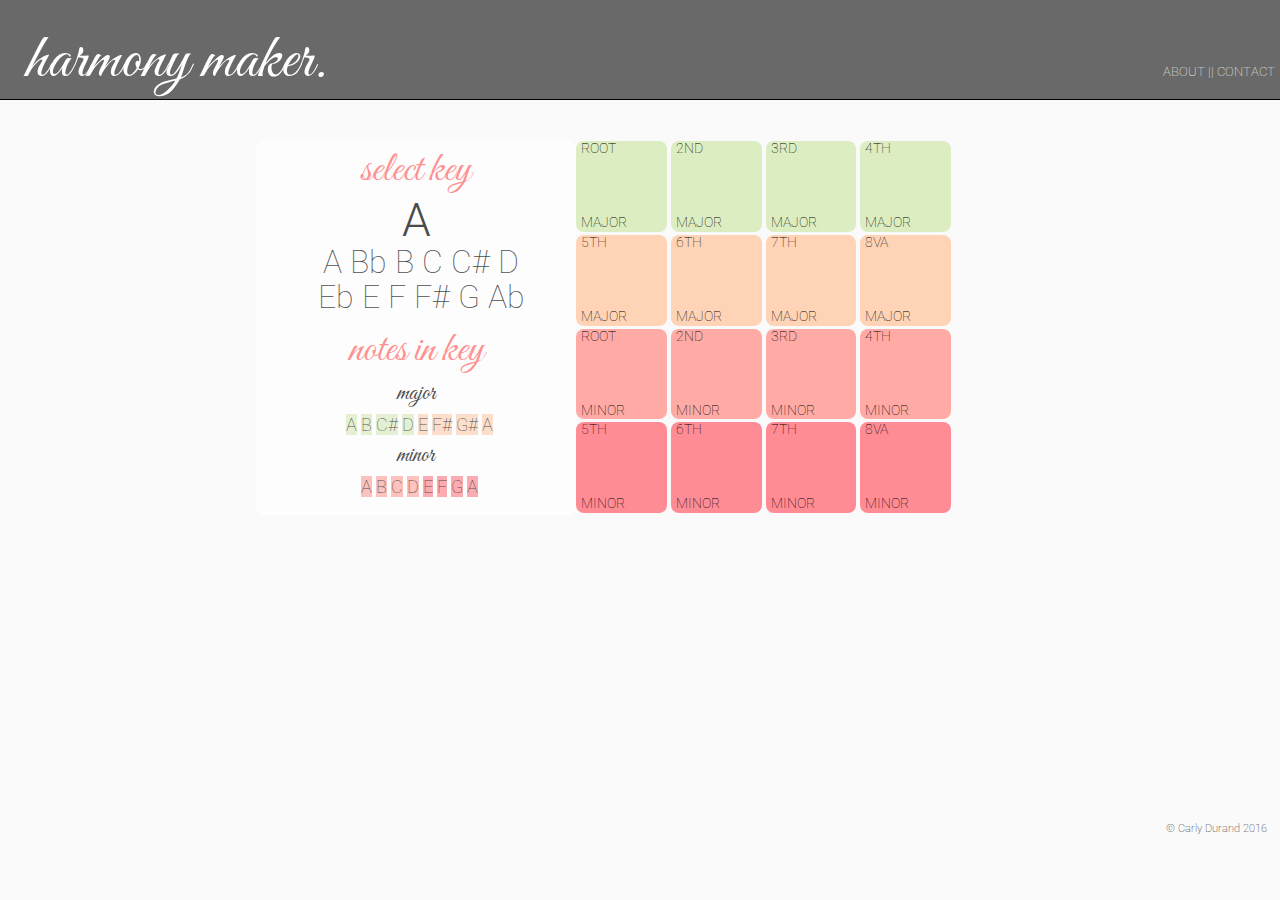
<file: index.html>
<!DOCTYPE html>
	<html>
	<head>
		<link rel="stylesheet" type="text/css" href="css/reset.css">
		<link rel="stylesheet" type="text/css" href="css/colorbox.css">
		<link rel="stylesheet" type="text/css" href="css/styles.css">
		<link rel="icon" href="images/harmonyfavicon.ico">
		<link href='https://fonts.googleapis.com/css?family=Great+Vibes|Roboto:400,100,300' rel='stylesheet' type='text/css'>
		<meta name="viewport" content="width=device-width, initial-scale=1">
		<title>harmony maker.</title>
	</head>
	<body>
		<div class="containerOne" >
			<header>
				<a id="logo" href="index.html">harmony maker.</a>
				<nav>
					<ul id="mainNav">
						<li><a class='inline' href="#inline_content">ABOUT</a></li>
						<li>||</li>
						<li><a href="contact.html">CONTACT</a></li>
					</ul>
				</nav>
			</header>

			<div style='display:none'>
				<audio id="AudioTriggerA" preload="auto">
					<source src="audio/A.mp3" controls></source>
				</audio>
				<audio id="AudioTriggerBb" preload="auto">
					<source src="audio/Bb.mp3" controls></source>
				</audio>
				<audio id="AudioTriggerB" preload="auto">
					<source src="audio/B.mp3" controls></source>
				</audio>
				<audio id="AudioTriggerC" preload="auto">
					<source src="audio/C.mp3" controls></source>
				</audio>
				<audio id="AudioTriggerCsharp" preload="auto">
					<source src="audio/Csharp.mp3" controls></source>
				</audio>
				<audio id="AudioTriggerD" preload="auto">
					<source src="audio/D.mp3" controls></source>
				</audio>
				<audio id="AudioTriggerEb" preload="auto">
					<source src="audio/Eb.mp3" controls></source>
				</audio>
				<audio id="AudioTriggerE" preload="auto">
					<source src="audio/E.mp3" controls></source>
				</audio>
				<audio id="AudioTriggerF" preload="auto">
					<source src="audio/F.mp3" controls></source>
				</audio>
				<audio id="AudioTriggerFsharp" preload="auto">
					<source src="audio/Fsharp.mp3" controls></source>
				</audio>
				<audio id="AudioTriggerG" preload="auto">
					<source src="audio/G.mp3" controls></source>
				</audio>
				<audio id="AudioTriggerAb" preload="auto">
					<source src="audio/Ab.mp3" controls></source>
				</audio>
				<audio id="AudioTriggerHighA" preload="auto">
					<source src="audio/HighA.mp3" controls></source>
				</audio>
				<audio id="AudioTriggerHighBb" preload="auto">
					<source src="audio/HighBb.mp3" controls></source>
				</audio>
				<audio id="AudioTriggerHighB" preload="auto">
					<source src="audio/HighB.mp3" controls></source>
				</audio>
				<audio id="AudioTriggerHighC" preload="auto">
					<source src="audio/HighC.mp3" controls></source>
				</audio>
				<audio id="AudioTriggerHighCsharp" preload="auto">
					<source src="audio/HighCsharp.mp3" controls></source>
				</audio>
				<audio id="AudioTriggerHighD" preload="auto">
					<source src="audio/HighD.mp3" controls></source>
				</audio>
				<audio id="AudioTriggerHighEb" preload="auto">
					<source src="audio/HighEb.mp3" controls></source>
				</audio>
				<audio id="AudioTriggerHighE" preload="auto">
					<source src="audio/HighE.mp3" controls></source>
				</audio>
				<audio id="AudioTriggerHighF" preload="auto">
					<source src="audio/HighF.mp3" controls></source>
				</audio>
				<audio id="AudioTriggerHighFsharp" preload="auto">
					<source src="audio/HighFsharp.mp3" controls></source>
				</audio>
				<audio id="AudioTriggerHighG" preload="auto">
					<source src="audio/HighG.mp3" controls></source>
				</audio>
				<audio id="AudioTriggerHighAb" preload="auto">
					<source src="audio/HighAb.mp3" controls></source>
				</audio>
			</div>
		</div>
		<div class="containerTwo">
				<section>
					<aside>
						<h2>select key</h2>
						<h3 id="keySelected">A</h3>

						<ul class="subNav" id="sNr1">
							<li><a id="a" href="#">A</a></li>
							<li><a id="bb" href="#">Bb</a></li>
							<li><a id="b" href="#">B</a></li>
							<li><a id="c" href="#">C</a></li>
							<li><a id="cSharp" href="#">C#</a></li>
							<li><a id="d" href="#">D</a></li>
						</ul>
						<ul class="subNav" id="sNr2">
							<li><a id="eb" href="#">Eb</a></li>
							<li><a id="e" href="#">E</a></li>
							<li><a id="f" href="#">F</a></li>
							<li><a id="fSharp" href="#">F#</a></li>
							<li><a id="g" href="#">G</a></li>
							<li><a id="ab" href="#">Ab</a></li>
						</ul>

						<h2>notes in key</h2>
						<h4>major</h4>
						<ul id="majorScale">
							<li id="majorScale1">A</li>
							<li id="majorScale2">B</li>
							<li id="majorScale3">C#</li>
							<li id="majorScale4">D</li>
							<li id="majorScale5">E</li>
							<li id="majorScale6">F#</li>
							<li id="majorScale7">G#</li>
							<li id="majorScale8">A</li>
						</ul>

						<h4>minor</h4>
						<ul id="minorScale">
							<li id="minorScale1">A</li>
							<li id="minorScale2">B</li>
							<li id="minorScale3">C</li>
							<li id="minorScale4">D</li>
							<li id="minorScale5">E</li>
							<li id="minorScale6">F</li>
							<li id="minorScale7">G</li>
							<li id="minorScale8">A</li>
						</ul>
					</aside>
				
					<div class="padContainer">
						<!-- row 1 -->
						<div class="rowOne" id="majorRoot">
							<p>ROOT</p>	
							<p><span>MAJOR</span></p>
						</div>
						<div class="rowOne" id="major2nd">
							<p>2ND</p>	
							<p><span>MAJOR</span></p>
						</div>
						<div class="rowOne" id="major3rd">
							<p>3RD</p>
							<p><span>MAJOR</span></p>
						</div>
						<div class="rowOne" id="major4th">
							<p>4TH</p>	
							<p><span>MAJOR</span></p>
						</div>
						<!-- row 2 -->
						<div class="rowTwo" id="major5th">
							<p>5TH</p>	
							<p><span>MAJOR</span></p>
						</div>
						<div class="rowTwo" id="major6th">
							<p>6TH</p>	
							<p><span>MAJOR</span></p>
						</div>
						<div class="rowTwo" id="major7th">
							<p>7TH</p>	
							<p><span>MAJOR</span></p>
						</div>
						<div class="rowTwo" id="major8va">
							<p>8VA</p>	
							<p><span>MAJOR</span></p>
						</div>
						<!-- row 3 -->
						<div class="rowThree" id="minorRoot">
							<div id="playBankA1m"></div>	
							<p>ROOT</p>	
							<p><span>MINOR</span></p>
						</div>
						<div class="rowThree" id="minor2nd">
							<div id="playBankA2m"></div>
							<p>2ND</p>	
							<p><span>MINOR</span></p>
						</div>
						<div class="rowThree" id="minor3rd">
							<div id="playBankA3m"></div>
							<p>3RD</p>
							<p><span>MINOR</span></p>	
						</div>
						<div class="rowThree" id="minor4th">
							<div id="playBankA4m"></div>
							<p>4TH</p>	
							<p><span>MINOR</span></p>
						</div>
						<!-- row 4 -->
						<div class="rowFour" id="minor5th">
							<div id="playBankA5m"></div>
							<p>5TH</p>	
							<p><span>MINOR</span></p>
						</div>
						<div class="rowFour" id="minor6th">
							<div id="playBankA6m"></div>
							<p>6TH</p>	
							<p><span>MINOR</span></p>
						</div>
						<div class="rowFour" id="minor7th">
							<div id="playBankA7m"></div>
							<p>7TH</p>	
							<p><span>MINOR</span></p>
						</div>
						<div class="rowFour" id="minor8va">
							<div id="playBankA8m"></div>
							<p>8VA</p>	
							<p><span>MINOR</span></p>
						</div>
					</div>
			</section>			
	
		</div>

		<!-- This contains the hidden content for inline calls -->
		<div style='display:none'>
			<div id='inline_content'>
				<p>Welcome to <span>Harmony Maker.</span></p>
				<br>
				<p>Use numbers 1 - 8 to control the major scale</p> 
				<p>Use Q W E R T Y U I to control the minor scale.</p>
				<br>
				<p>Select which key you would like to harmonize.</p>
				<p>See the notes in each major and minor scale.</p>
				<br>
				<p>Make your HARMONY.</p>
			</div>
		</div>
			

		<footer>
			<p>&#169; Carly Durand 2016</p>
		</footer>

		<script type="text/javascript" src="js/jquery-2.1.4.js"></script>
		<script type="text/javascript" src="js/jquery.colorbox.js"></script>
		<script type="text/javascript" src="js/index.js"></script>
	</body>
</html>
</file>
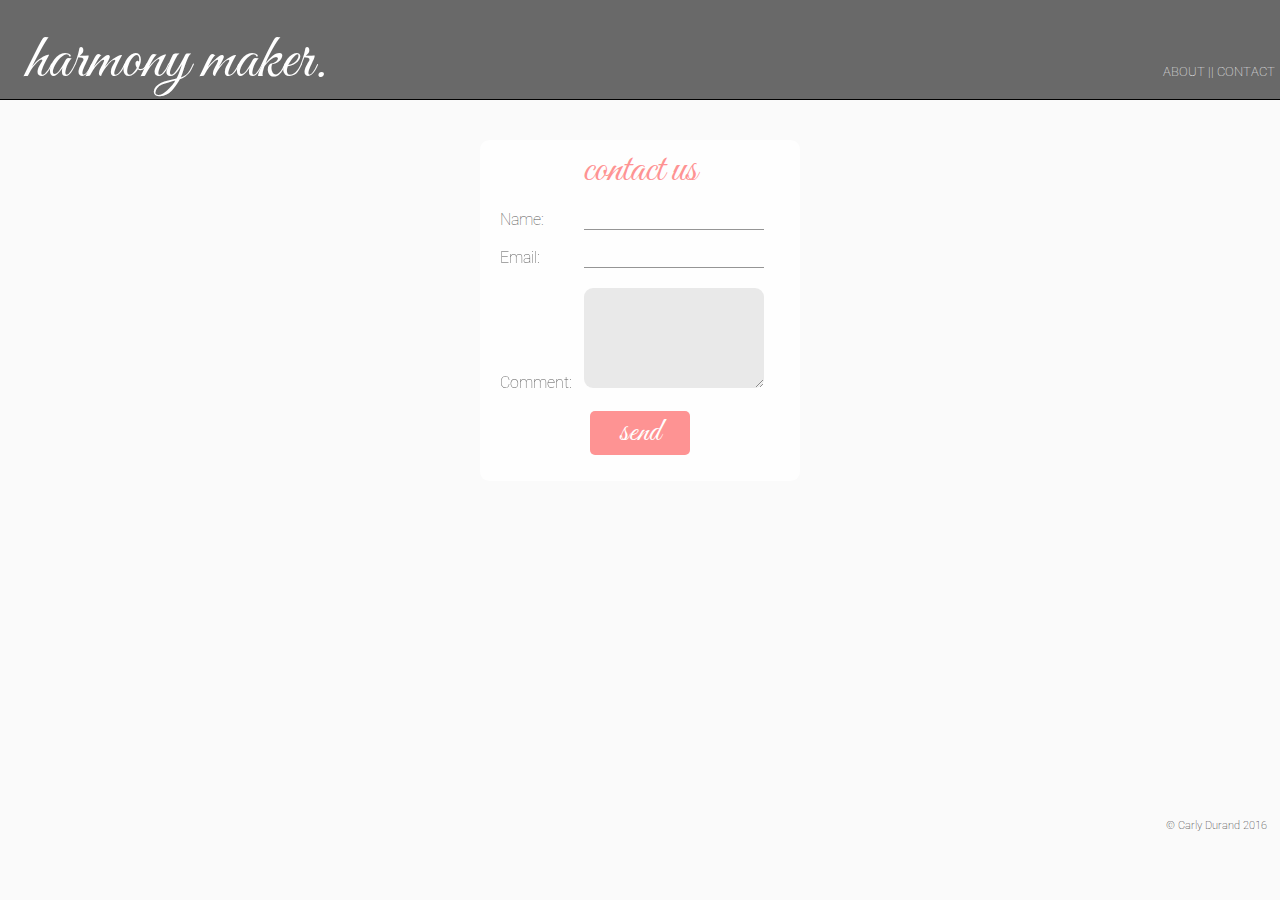
<file: contact.html>
<!DOCTYPE html>
	<html>
	<head>
		<link rel="stylesheet" type="text/css" href="css/reset.css">
		<link rel="stylesheet" type="text/css" href="css/colorbox.css">
		<link rel="stylesheet" type="text/css" href="css/styles.css">
		<link rel="icon" href="images/harmonyfavicon.ico">
		<link href='https://fonts.googleapis.com/css?family=Great+Vibes|Roboto:400,100,300' rel='stylesheet' type='text/css'>
		<meta name="viewport" content="width=device-width, initial-scale=1">
		<title>harmony maker.</title>
	</head>
	<body>
		<div class="containerOne" >
			<header>
				<a id="logo" href="index.html">harmony maker.</a>
				<nav>
					<ul id="mainNav">
						<li><a class='inline' href="#inline_content">ABOUT</a></li>
						<li>||</li>
						<li><a href="contact.html">CONTACT</a></li>
					</ul>
				</nav>
			</header>
		</div>	
		<div class="containerTwo">
				<section>
					<form action="http://formspree.io/humphriescarly@gmail.com" method="POST">
						<h2>contact us</h2>
				        <ul class="contact">
					        <li>
						        <label for="text"> Name:</label>
						        <input type="text" name="name">
						    </li>
					        <li>
						        <label for="email"> Email:</label>
						        <input type="text" name="_replyto">
					        </li>

					        <li>
						        <label> Comment: </label>
						        <textarea name="comments"></textarea>
					        </li>

					        <!-- this is the page that will be displayed after some submits the form -->
					        <input type="hidden" name="_next" class="inline" value="index.html" />
					    </ul> 
				        
				        <button name="submit">
				          send
			    	    </button>
				    </form>
				</section>
		</div>	

		<!-- This contains the hidden content for inline calls -->
		<div style='display:none'>
			<div id='inline_content'>
				<p>Welcome to <span>Harmony Maker.</span></p>
				<br>
				<p>Use numbers 1 - 8 to control the major scale</p> 
				<p>Use Q W E R T Y U I to control the minor scale.</p>
				<br>
				<p>Select which key you would like to harmonize.</p>
				<p>See the notes in each major and minor scale.</p>
				<br>
				<p>Make your HARMONY.</p>
			</div>
		</div>
			
		
		<footer>
			<p>&#169; Carly Durand 2016</p>
		</footer>

		<script type="text/javascript" src="js/jquery-2.1.4.js"></script>
		<script type="text/javascript" src="js/jquery.colorbox.js"></script>
		<script type="text/javascript" src="js/index.js"></script>
	</body>
</html>
</file>
<file: css/colorbox.css>
/*
    Colorbox Core Style:
    The following CSS is consistent between example themes and should not be altered.
*/
#colorbox, #cboxOverlay, #cboxWrapper{position:absolute; top:0; left:0; z-index:9999; overflow:hidden; -webkit-transform: translate3d(0,0,0);}
#cboxWrapper {max-width:none;}
#cboxOverlay{position:fixed; width:100%; height:100%;}
#cboxMiddleLeft, #cboxBottomLeft{clear:left;}
#cboxContent{position:relative;}
#cboxLoadedContent{overflow:auto; -webkit-overflow-scrolling: touch;}
#cboxTitle{margin:0;}
#cboxLoadingOverlay, #cboxLoadingGraphic{position:absolute; top:0; left:0; width:100%; height:100%;}
#cboxPrevious, #cboxNext, #cboxClose, #cboxSlideshow{cursor:pointer;}
.cboxPhoto{float:left; margin:auto; border:0; display:block; max-width:none; -ms-interpolation-mode:bicubic;}
.cboxIframe{width:100%; height:100%; display:block; border:0; padding:0; margin:0;}
#colorbox, #cboxContent, #cboxLoadedContent{box-sizing:content-box; -moz-box-sizing:content-box; -webkit-box-sizing:content-box; border-style: none;}

/* 
    User Style:
    Change the following styles to modify the appearance of Colorbox.  They are
    ordered & tabbed in a way that represents the nesting of the generated HTML.
*/
#cboxOverlay{background:url(../images/overlay.png) repeat 0 0; opacity: 0.9; filter: alpha(opacity = 20); border-style: none;}
#colorbox{outline:0; border-style: none;}
    #cboxTopLeft{width:21px; height:21px; background:url(../images/controls.png) no-repeat -101px 0;}
    #cboxTopRight{width:21px; height:21px; background:url(../images/controls.png) no-repeat -130px 0;}
    #cboxBottomLeft{width:21px; height:21px; background:url(../images/controls.png) no-repeat -101px -29px;}
    #cboxBottomRight{width:21px; height:21px; background:url(../images/controls.png) no-repeat -130px -29px;}
    #cboxMiddleLeft{width:21px; background:url(../images/controls.png) left top repeat-y;}
    #cboxMiddleRight{width:21px; background:url(../images/controls.png) right top repeat-y;}
    #cboxTopCenter{height:21px; background:url(../images/border.png) 0 0 repeat-x;}
    #cboxBottomCenter{height:21px; background:url(../images/border.png) 0 -29px repeat-x;}
    #cboxContent{background:#fff; overflow:hidden;}
        .cboxIframe{background:#fff; }
        #cboxError{padding:50px; border:1px solid #ccc;}
        #cboxLoadedContent{margin-bottom:28px;}
        #cboxTitle{position:absolute; bottom:4px; left:0; text-align:center; width:100%; color:#949494;}
        #cboxCurrent{position:absolute; bottom:4px; left:58px; color:#949494;}
        #cboxLoadingOverlay{background:url(../images/loading_background.png) no-repeat center center;}
        #cboxLoadingGraphic{background:url(../images/loading.gif) no-repeat center center;}

        /* these elements are buttons, and may need to have additional styles reset to avoid unwanted base styles */
        #cboxPrevious, #cboxNext, #cboxSlideshow, #cboxClose {border:0; padding:0; margin:0; overflow:visible; width:auto; background:none; border-style: none;}
        
        /*avoid outlines on :active (mouseclick), but preserve outlines on :focus (tabbed navigating) */
        #cboxPrevious:active, #cboxNext:active, #cboxSlideshow:active, #cboxClose:active {outline:0; border-style: none;}*/

        /*#cboxSlideshow{position:absolute; bottom:4px; right:30px; color:#0092ef;}*/
        #cboxPrevious{position:absolute; bottom:0; left:0; background:url(../images/controls.png) no-repeat -75px 0; width:25px; height:25px; text-indent:-9999px; border-style: none;}
        #cboxPrevious:hover{background-position:-75px -25px; border-style: none;}
        #cboxNext{position:absolute; bottom:0; left:27px; background:url(../images/controls.png) no-repeat -50px 0; width:25px; height:25px; text-indent:-9999px; border-style: none;}
        #cboxNext:hover{background-position:-50px -25px; border-style: none;}
        #cboxClose{position:absolute; bottom:0; right:0; background:url(../images/controls.png) no-repeat -25px 0; width:25px; height:25px; text-indent:-9999px; border-style: none;}
        #cboxClose:hover{background-position:-25px -25px; border-style: none;}

/*
  The following fixes a problem where IE7 and IE8 replace a PNG's alpha transparency with a black fill
  when an alpha filter (opacity change) is set on the element or ancestor element.  This style is not applied to or needed in IE9.
  See: http://jacklmoore.com/notes/ie-transparency-problems/
*/
.cboxIE #cboxTopLeft,
.cboxIE #cboxTopCenter,
.cboxIE #cboxTopRight,
.cboxIE #cboxBottomLeft,
.cboxIE #cboxBottomCenter,
.cboxIE #cboxBottomRight,
.cboxIE #cboxMiddleLeft,
.cboxIE #cboxMiddleRight {
    filter: progid:DXImageTransform.Microsoft.gradient(startColorstr=#00FFFFFF,endColorstr=#00FFFFFF);
}
</file>
<file: css/styles.css>
/*font-family: 'Roboto', sans-serif; (100 300 400)
font-family: 'Great Vibes', cursive; (400)*/

*, *:before, *:after {
	-moz-box-sizing: border-box;
	-webkit-box-sizing: border-box;
	box-sizing: border-box;
	outline: none;
}

html {
	width: 100%;
	margin: 0 auto;
	font-size: 100%;
}

body {
	background-color: #fafafa;
}

/*HEADER ELEMENTS*/
/*Class*/
.containerOne {
	background-color: #696969;
	width: 100%;
	height: 100px;
	border-bottom: none;
}
/*html5*/
header {
	background-color: #696969;
	margin: 0 auto;
	width: 100%;
	height: 100px;
	padding-top: 1%;
	padding-left: 2%;
	border-bottom: #000 solid 1px;
	border-bottom-style: double;
}

nav {
	display: inline-block;
	float: right;
}

/*IDs*/
#logo {
	font-family: 'Great Vibes', sans-serif; 
	font-weight: 400;
	color: #FFF;
	font-size: 2.5em;
	display: inline-block;
	padding-top: 32px;
}

ul#mainNav {
	font-family: 'Roboto', sans-serif;
	font-weight: 100;
	color: #FFF;
	font-size: 0.8em;
	padding-top: 53px;
	padding-right: 5px;
}

#mainNav a {
	color: #FFF;
	text-decoration: none;
	border-style: none;
}

/*INDEX MAIN CONTENT ELEMENTS*/
/*Class of Main Container*/
.containerTwo {
	background-color: #fafafa;
	width: 100%;
	height: 80vh;
	display: inline-block;
	border: none;
}
/*html5*/
/*ASIDE SUBNAV*/
aside {
	width: 25%;
	min-width: 320px;
	height: 375px;
	padding-bottom: 2%;
	border-radius: 9px;
	display: block;
	background-color: #FFF;
	opacity: 0.7;
	margin: 40px auto 0 auto;
}

ul.subNav {
	font-family: 'Roboto', sans-serif;
	font-weight: 100;
	color: #000;
	font-size: 2em;
	padding-left: 10px;
	text-align: center;
}

li {
	display: inline;
}

.subNav a:hover {
	color: #ff6666;
	text-decoration: none;
}

/*SUBNAVROW1*/
#sNr1 {
	padding-top: 1%;
}
/*SUBNAVROW2*/
#sNr2 {
	padding-top: 1%;
	margin-bottom: 2%;
}

/*STYLE FOR SCALES AT BOTTOM OF ASIDE*/
#majorScale {
	font-family: 'Roboto', sans-serif;
	font-weight: 100;
	color: #000;
	font-size: 1.125em;
	text-align: center;
	margin-left: 2%; 
}

#minorScale {
	font-family: 'Roboto', sans-serif;
	font-weight: 100;
	color: #000;
	font-size: 1.125em;
	text-align: center;
	margin-left: 2%; 
}

#majorScale1, #majorScale2, #majorScale3, #majorScale4 {
	background-color: #dcedc1;
}

#majorScale5, #majorScale6, #majorScale7, #majorScale8 {
	background-color: #ffd3b6;
}

#minorScale1, #minorScale2, #minorScale3, #minorScale4 {
	background-color: #ffaaa5;
}

#minorScale5, #minorScale6, #minorScale7, #minorScale8 {
	background-color: #ff8b94
}

/*CLASS FOR MIDDLE OF PAGE - CONTAINING ALL PADS*/
.padContainer {
	width: 320px;
	min-width: 320px;
	min-height: 320px;
	display: block;
	margin: 40px auto 0 auto;
} 

#embedPlayer {
	position: absolute;
}

/*PADS 1 - 4*/
.rowOne {
	background-color: #dcedc1;
	height: 77px;
	width: 77px;
	border-radius: 8px;
	display: inline-block;
}
/*PADS 5 - 8*/
.rowTwo {
	background-color: #ffd3b6;
	height: 77px;
	width: 77px;
	border-radius: 8px;
	display: inline-block;
	margin-top: 3px;
}
/*PADS 9 - 12*/
.rowThree {
	background-color: #ffaaa5;
	height: 77px;
	width: 77px;
	border-radius: 8px;
	display: inline-block;
	margin-top: 3px;
}
/*PADS 13 - 16*/
.rowFour {
	background-color: #ff8b94;
	height: 77px;
	width: 77px;
	border-radius: 8px;
	display: inline-block;
	margin-top: 3px;
}

/*html5*/
/*RIGHT OF PAGE*/
section {
	display: block;
	margin: 0 auto;
	width: 100%;
}

/*TEXT STYLES*/

h2 {
	font-family: 'Great Vibes', sans-serif; 
	font-weight: 400;
	color: #ff6666;
	font-size: 2.625em;
	text-align: center;
	padding-top: 10px;
}

h3 {
	font-family: 'Roboto', sans-serif; 
	font-weight: 300;
	color: #000;
	font-size: 2.875em;
	padding-top: 5px;
	text-align: center;
}

h4 {
	font-family: 'Great Vibes', sans-serif; 
	font-weight: 400;
	color: #000;
	font-size: 1.5em;
	display: block;
	margin: 10px;
	text-align: center;
}

p {
	font-family: 'Roboto', sans-serif;
	font-weight: 100;
	color: #000;
	font-size: 0.875em;
	padding-left: 5px;
}

.padContainer p span {
	margin-top: 45px;
	position: absolute;
}

a {
	color: #000;
	text-decoration: none;
	border-style: none;
}


a.inline.cboxElement {
	border-style: none;
	text-decoration: none;
	overflow: all;
}

#inline-content p {
	display: none;
	text-align: center;
	font-size: 1.250em;
	padding: 20px;
	margin: 40px;
}

#inline-content p span {
	font-family: 'Great Vibes', sans-serif; 
	font-weight: 400;
	font-size: 1.250em;
	color: black;
}

footer {
	display: none;
}

/*contact.html*/
form {
	width: 25%;
	min-width: 320px;
	height: auto;
	padding-bottom: 2%;
	border-radius: 9px;
	display: block;
	background-color: #FFF;
	opacity: 0.7;
	margin: 40px auto 0 auto;
}

ul.contact li label {
	width: 100px;
	font-family: 'Roboto', sans-serif;
	font-weight: 100;
	margin-top: 20px;
	padding-left: 20px;
	text-align: left;
	display: inline-block;
}

ul.contact li input {
	width: 180px;
	font-family: 'Roboto', sans-serif;
	font-weight: 100;
	margin-top: 20px;
	display: inline-block;
	border: none;
  	border-bottom: 1px solid #696969;
}

ul.contact li textarea {
	width: 180px;
	min-height: 100px;
	font-family: 'Roboto', sans-serif;
	font-weight: 100;
	margin-top: 20px;
	display: inline-block;
	border: none;
	background-color: rgba(105,105,105,0.2);
	border-radius: 9px;
	font-size: 1em;
}

form button {
	font-family: 'Great Vibes', sans-serif;
	width: 100px;
	margin: 20px 110px 0 110px;
	font-size: 2em;
	background-color: #ff6666;
	text-align: center;
	color: #fff;
	border-radius: 5px;
	padding: 2px;
	border: none;
	cursor: pointer;
}

/* screen sizes larger than 370px */
@media only screen and (min-width: 370px) {
	.padContainer {
		width: 375px;
		min-width: 375px;
		min-height: 375px;
	} 

	/*PADS 1 - 4*/
	.rowOne , .rowTwo , .rowThree , .rowFour {
		height: 90.75px;
		width: 90.75px;
	}

	.padContainer p span {
		margin-top: 60px;
	}
}

/* screen sizes larger than 375px and less then 800px */
@media only screen and (min-width: 635px) {
	
	.containerOne , .containerTwo {
		width: 100%;
		margin-top: 0;
		margin: 0 auto;
	}

	aside {
		min-width: 220px;
		display: inline-block;
		margin: 40px 0 40px 20px;
	}
	
	.padContainer {
		display: inline-block;
		min-width: 375px;
		margin: 40px 20px 40px 0;
		float: right;
	}

	ul#mainNav {
		text-align: right;
		float: right;
	}

	#logo {
		font-size: 4em;
		padding-top: 20px;
	}

	footer {
	text-align: right;
	padding-right: 1%;
	display: block;
	width: 100%;
	font-size: 0.8em;
}

}

/* screen sizes larger than 1200px */
@media only screen and (min-width: 820px) {
	#logo {
		padding-top: 17px; 
	}

	aside , .padContainer {
		float: left;
	}

	aside {
		margin-left: 20%;
	}

}
</file>
